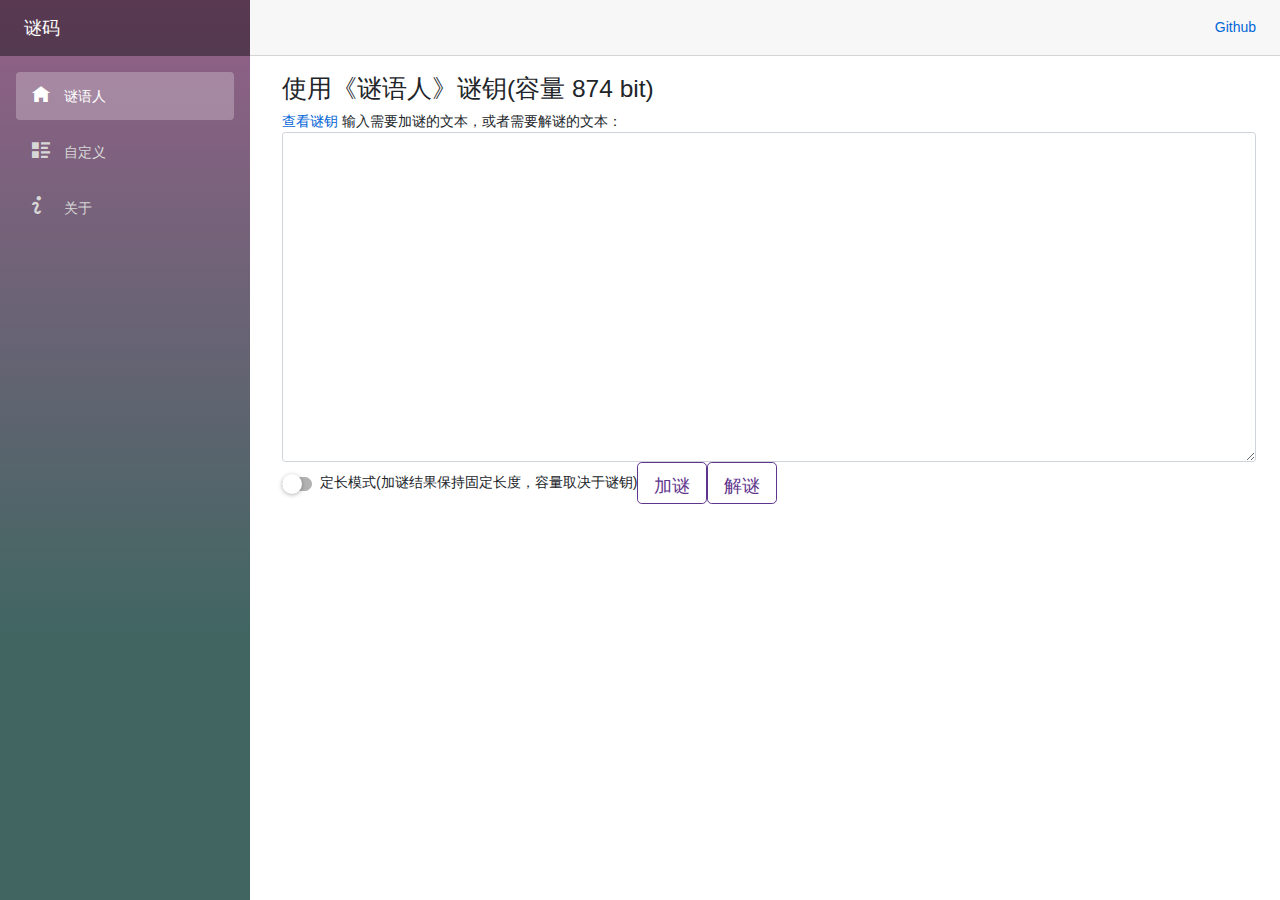
<file: myth/index.html>
﻿<!DOCTYPE html>
<html>

<head>
    <meta charset="utf-8" />
    <meta name="viewport" content="width=device-width, initial-scale=1.0, maximum-scale=1.0, user-scalable=no" />
    <title>谜码</title>
    <base href="/myth/" />
    <link href="css/bootstrap/bootstrap.min.css" rel="stylesheet" />
    <link href="css/app.css" rel="stylesheet" />
    <link href="manifest.json" rel="manifest" />
    <link rel="apple-touch-icon" sizes="512x512" href="icon-512.png" />
</head>

<body>
    <app id="app">本页面采用PWA，可安装到本地离线使用，首次加载可能较慢，请耐心等待。</app>

    <div id="blazor-error-ui">
        Error.
        <a href="" class="reload">重新加载</a>
        <a class="dismiss">X</a>
    </div>
    <script src="js/appi.js"></script>
    <script src="_framework/blazor.webassembly.js"></script>
    <script>
        if (navigator.serviceWorker)
            navigator.serviceWorker.register('service-worker.js');
        else {
            document.getElementById("app").style.display = "none";
            alert("您的浏览器不支持ServiceWorker，请更换浏览器或安装最新版本。");
        }
    </script>
</body>

</html>
</file>
<file: myth/css/app.css>
﻿@import url('open-iconic/font/css/open-iconic-bootstrap.min.css');

html, body {
    font-family: 'Helvetica Neue', Helvetica, Arial, sans-serif;
}

a, .btn-link {
    color: #0366d6;
}

.btn-primary {
    color: #fff;
    background-color: #1b6ec2;
    border-color: #1861ac;
}

app {
    position: relative;
    display: flex;
    flex-direction: column;
}

.top-row {
    height: 3.5rem;
    display: flex;
    align-items: center;
}

.main {
    flex: 1;
}

    .main .top-row {
        background-color: #f7f7f7;
        border-bottom: 1px solid #d6d5d5;
        justify-content: flex-end;
    }

        .main .top-row > a, .main .top-row .btn-link {
            white-space: nowrap;
            margin-left: 1.5rem;
        }

.main .top-row a:first-child {
    overflow: hidden;
    text-overflow: ellipsis;
}

.sidebar {
    background-image: linear-gradient(180deg, rgb(147,96, 136) 0%, rgb(65,102, 98) 70%);
}

    .sidebar .top-row {
        background-color: rgba(0,0,0,0.4);
    }

    .sidebar .navbar-brand {
        font-size: 1.1rem;
    }

    .sidebar .oi {
        width: 2rem;
        font-size: 1.1rem;
        vertical-align: text-top;
        top: -2px;
    }

    .sidebar .nav-item {
        font-size: 0.9rem;
        padding-bottom: 0.5rem;
    }

        .sidebar .nav-item:first-of-type {
            padding-top: 1rem;
        }

        .sidebar .nav-item:last-of-type {
            padding-bottom: 1rem;
        }

        .sidebar .nav-item a {
            color: #d7d7d7;
            border-radius: 4px;
            height: 3rem;
            display: flex;
            align-items: center;
            line-height: 3rem;
        }

            .sidebar .nav-item a.active {
                background-color: rgba(255,255,255,0.25);
                color: white;
            }

            .sidebar .nav-item a:hover {
                background-color: rgba(255,255,255,0.1);
                color: white;
            }

.content {
    padding-top: 1.1rem;
}

.navbar-toggler {
    background-color: rgba(255, 255, 255, 0.1);
}

.valid.modified:not([type=checkbox]) {
    outline: 1px solid #26b050;
}

.invalid {
    outline: 1px solid red;
}

.validation-message {
    color: red;
}

#blazor-error-ui {
    background: lightyellow;
    bottom: 0;
    box-shadow: 0 -1px 2px rgba(0, 0, 0, 0.2);
    display: none;
    left: 0;
    padding: 0.6rem 1.25rem 0.7rem 1.25rem;
    position: fixed;
    width: 100%;
    z-index: 1000;
}

#blazor-error-ui .dismiss {
    cursor: pointer;
    position: absolute;
    right: 0.75rem;
    top: 0.5rem;
}

@media (max-width: 767.98px) {
    .main .top-row:not(.auth) {
        display: none;
    }

    .main .top-row.auth {
        justify-content: space-between;
    }

    .main .top-row a, .main .top-row .btn-link {
        margin-left: 0;
    }
}

@media (min-width: 768px) {
    app {
        flex-direction: row;
    }

    .sidebar {
        width: 250px;
        height: 100vh;
        position: sticky;
        top: 0;
    }

    .main .top-row {
        position: sticky;
        top: 0;
    }

    .main > div {
        padding-left: 2rem !important;
        padding-right: 1.5rem !important;
    }

    .navbar-toggler {
        display: none;
    }

    .sidebar .collapse {
        /* Never collapse the sidebar for wide screens */
        display: block;
    }
}
</file>
